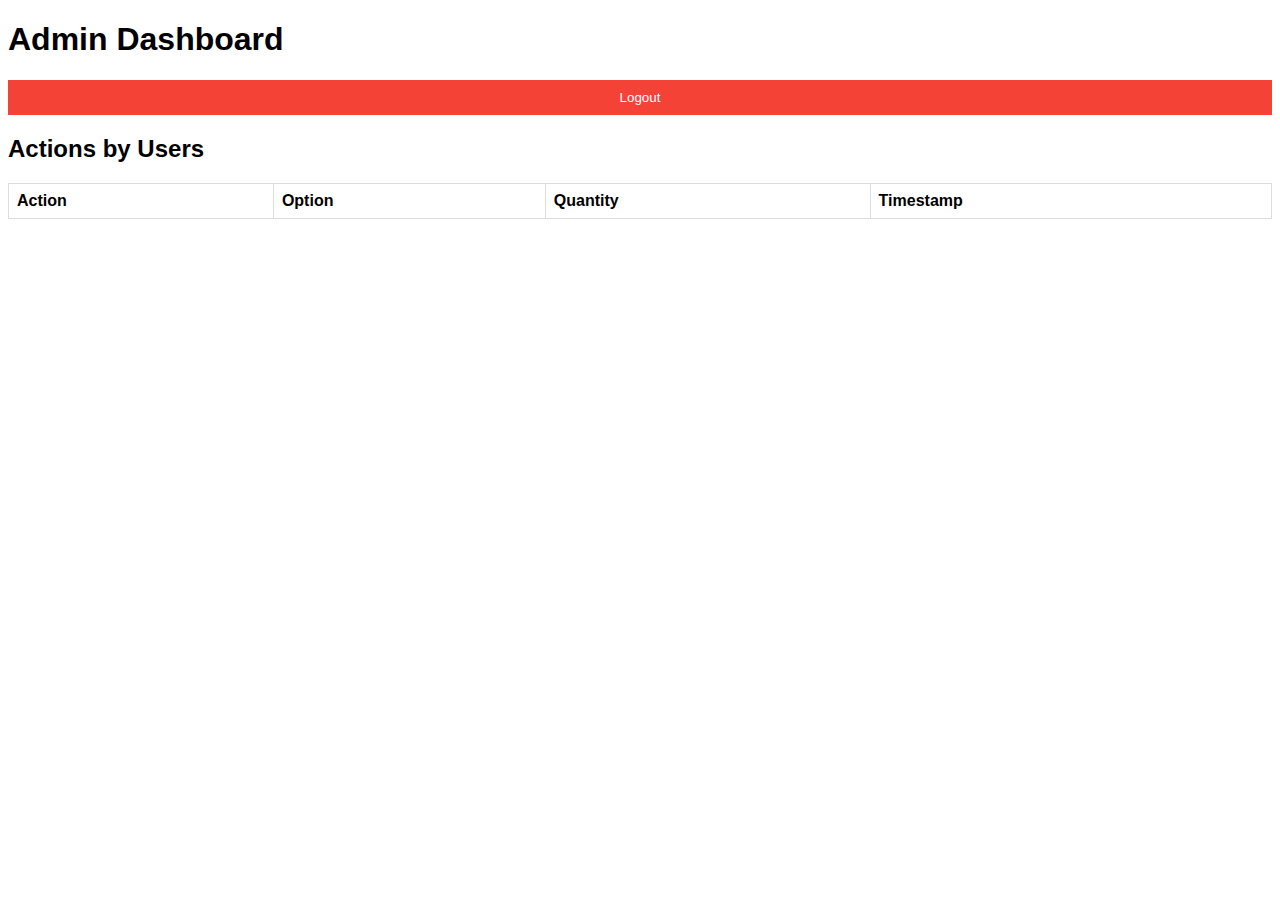
<file: admin-dashboard.html>
<!DOCTYPE html>
<html lang="en">
<head>
  <meta charset="UTF-8">
  <meta name="viewport" content="width=device-width, initial-scale=1.0">
  <title>Admin Dashboard</title>
  <link rel="stylesheet" href="style.css">
</head>
<body>
  <h1>Admin Dashboard</h1>
  <button onclick="logout()">Logout</button>
  <h2>Actions by Users</h2>
  <table id="action-table">
    <thead>
      <tr>
        <th>Action</th>
        <th>Option</th>
        <th>Quantity</th>
        <th>Timestamp</th>
      </tr>
    </thead>
    <tbody>
      <!-- Data will be dynamically added here -->
    </tbody>
  </table>
  <script src="script.js"></script>
</body>
</html>
</file>
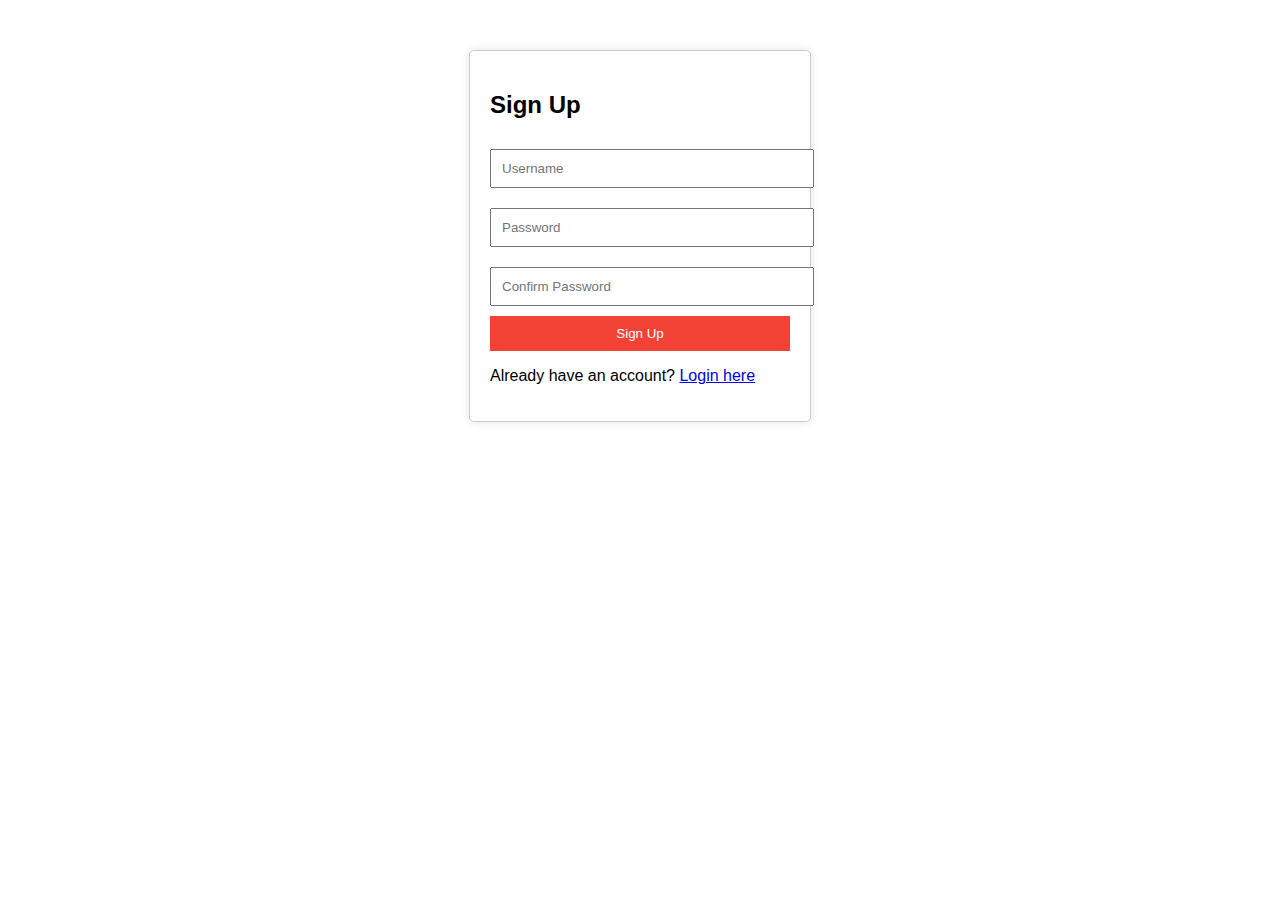
<file: sign-up.html>
<!DOCTYPE html>
<html lang="en">
<head>
  <meta charset="UTF-8">
  <meta name="viewport" content="width=device-width, initial-scale=1.0">
  <title>Sign Up</title>
  <link rel="stylesheet" href="style.css">
</head>
<body>
  <div class="login-container">
    <h2>Sign Up</h2>
    <form id="signup-form">
      <input type="text" id="signup-username" placeholder="Username" required>
      <input type="password" id="signup-password" placeholder="Password" required>
      <input type="password" id="signup-confirm-password" placeholder="Confirm Password" required>
      <button type="submit">Sign Up</button>
    </form>
    <p>Already have an account? <a href="index.html">Login here</a></p>
    <p id="signup-error-message" style="color:red; display:none;">Passwords do not match or username already exists.</p>
  </div>

  <script src="script.js"></script>
</body>
</html>
</file>
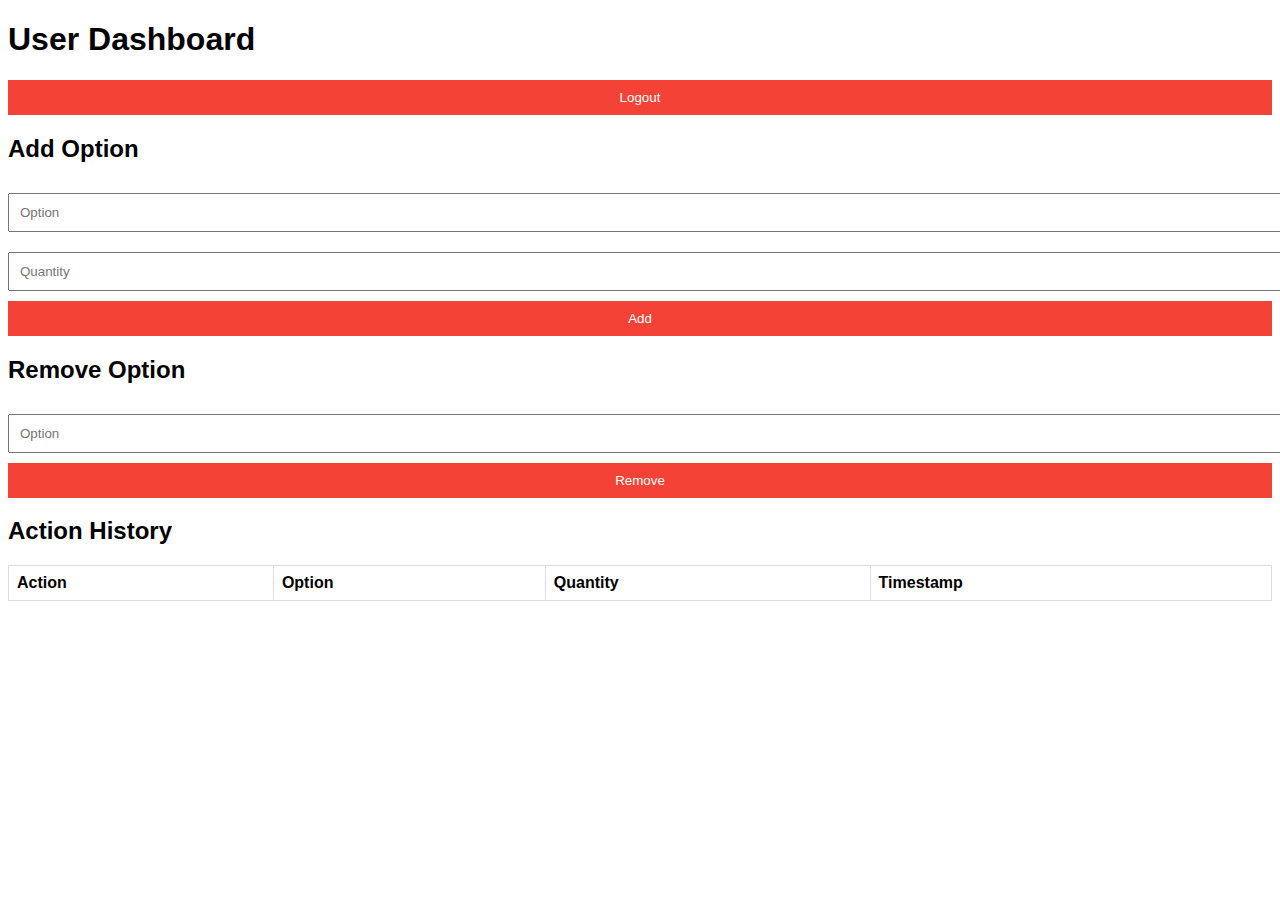
<file: user-dashboard.html>
<!DOCTYPE html>
<html lang="en">
<head>
  <meta charset="UTF-8">
  <meta name="viewport" content="width=device-width, initial-scale=1.0">
  <title>User Dashboard</title>
  <link rel="stylesheet" href="style.css">
</head>
<body>
  <h1>User Dashboard</h1>
  <button onclick="logout()">Logout</button>

  <h2>Add Option</h2>
  <form id="add-form">
    <input type="text" id="add-option" placeholder="Option" required>
    <input type="number" id="add-qty" placeholder="Quantity" required min="1" max="25">
    <button type="submit">Add</button>
  </form>

  <h2>Remove Option</h2>
  <form id="remove-form">
    <input type="text" id="remove-option" placeholder="Option" required>
    <button type="submit">Remove</button>
  </form>

  <h2>Action History</h2>
  <table id="action-table">
    <thead>
      <tr>
        <th>Action</th>
        <th>Option</th>
        <th>Quantity</th>
        <th>Timestamp</th>
      </tr>
    </thead>
    <tbody>
      <!-- Data will be dynamically added here -->
    </tbody>
  </table>

  <script src="script.js"></script>
</body>
</html>
</file>
<file: style.css>
body {
  font-family: Arial, sans-serif;
}
.login-container, .dashboard-container {
  width: 300px;
  margin: 50px auto;
  padding: 20px;
  border: 1px solid #ccc;
  border-radius: 5px;
  box-shadow: 0 0 10px rgba(0, 0, 0, 0.1);
}
input {
  width: 100%;
  padding: 10px;
  margin: 10px 0;
}
button {
  width: 100%;
  padding: 10px;
  background-color: #4CAF50;
  color: white;
  border: none;
  cursor: pointer;
}
table {
  width: 100%;
  margin-top: 20px;
  border-collapse: collapse;
}
table, th, td {
  border: 1px solid #ddd;
}
th, td {
  padding: 8px;
  text-align: left;
}
button {
  background-color: #f44336;
}
</file>
